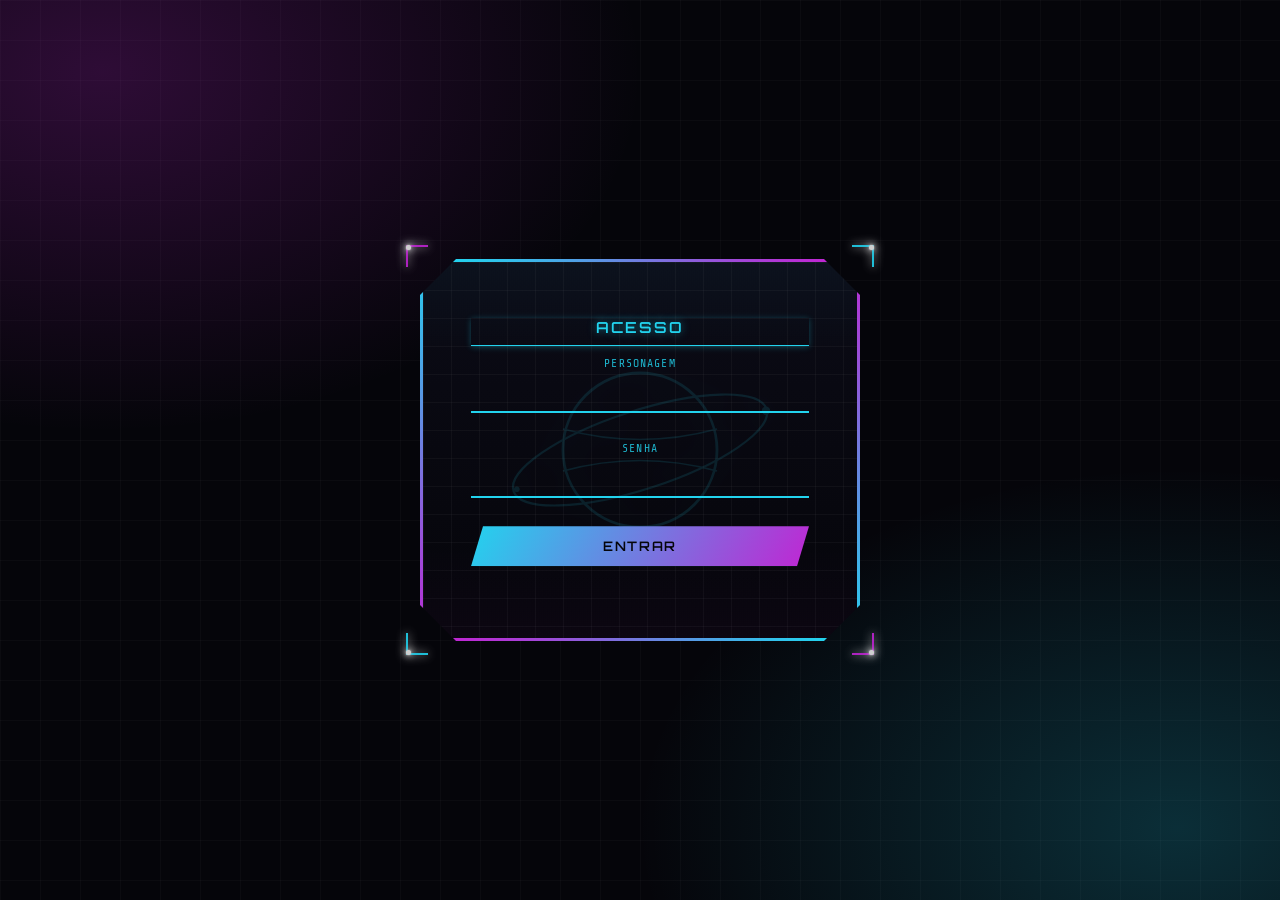
<file: blogSingularidade/index.html>
<!DOCTYPE html>
<html lang="pt-BR">

<head>
    <meta charset="UTF-8">
    <meta name="viewport" content="width=device-width, initial-scale=1.0">
    <title>Acesso — Diário da Campanha</title>
    <link rel="stylesheet" href="./estilo.css?v=20261001-3">
</head>

<body>
    <main>
        <div class="fichaContainer estreita">
            <span class="marca tl"></span>
            <span class="marca tr"></span>
            <span class="marca bl"></span>
            <span class="marca br"></span>

            <div class="tela">
                <svg class="planeta" viewBox="0 0 200 200" aria-hidden="true">
                    <circle cx="100" cy="100" r="55" fill="none" stroke="currentColor" stroke-width="2" />
                    <path d="M 45 85 Q 100 100 155 85" fill="none" stroke="currentColor" stroke-width="1.2" />
                    <path d="M 45 115 Q 100 100 155 115" fill="none" stroke="currentColor" stroke-width="1.2" />
                    <ellipse cx="100" cy="100" rx="95" ry="28" fill="none" stroke="currentColor" stroke-width="1.5" transform="rotate(-18 100 100)" />
                    <circle cx="190" cy="72" r="3" fill="currentColor" />
                    <circle cx="12" cy="128" r="2" fill="currentColor" />
                </svg>

                <h2>Acesso</h2>

                <form id="form-login" class="login-form" autocomplete="off">
                    <div class="bloco">
                        <label for="nome">Personagem</label>
                        <input type="text" id="nome" class="campo-linha" autocomplete="off" required>
                    </div>
                    <div class="bloco">
                        <label for="senha">Senha</label>
                        <input type="password" id="senha" class="campo-linha" autocomplete="off" required>
                    </div>
                    <button type="submit" class="btn-cyber">Entrar</button>
                    <p id="mensagem-erro" class="mensagem-erro">Tripulante ou senha incorretos.</p>
                </form>
            </div>
        </div>
    </main>

    <script src="./login.js" defer></script>
</body>

</html>
</file>
<file: blogSingularidade/estilo.css>
@import url('https://fonts.googleapis.com/css2?family=Orbitron:wght@500;700;900&family=Share+Tech+Mono&display=swap');

:root {
    --painel: #0b0b16;
    --painel-profundo: #05050a;
    --tinta: #e4e4e4;
    --tinta-suave: rgba(228, 228, 228, 0.62);
    --ciano: #22d3ee;
    --magenta: #c026d3;
    --linha: rgba(148, 226, 245, 0.16);
    --erro: #ff5577;
    --sombra-ciano: rgba(34, 211, 238, 0.35);
    --sombra-magenta: rgba(192, 38, 211, 0.35);
}

* {
    box-sizing: border-box;
}

html {
    color-scheme: dark;
}

body {
    margin: 0;
    min-height: 100vh;
    font-family: 'Share Tech Mono', monospace;
    color: var(--tinta);
    background-color: var(--painel-profundo);
    background-image:
        radial-gradient(ellipse 900px 600px at 8% 8%, rgba(192, 38, 211, 0.22), transparent 60%),
        radial-gradient(ellipse 900px 600px at 92% 92%, rgba(34, 211, 238, 0.2), transparent 60%),
        linear-gradient(rgba(255, 255, 255, 0.025) 1px, transparent 1px),
        linear-gradient(90deg, rgba(255, 255, 255, 0.025) 1px, transparent 1px);
    background-size: auto, auto, 40px 40px, 40px 40px;
    background-attachment: fixed;
}

::selection {
    color: #05050a;
    background: var(--ciano);
}

main {
    display: flex;
    justify-content: center;
    align-items: center;
    min-height: 100vh;
    padding: 3.5rem 1rem;
}

/* ── links ───────────────────────────────────────────── */
.link-utilitario {
    position: fixed;
    top: 12px;
    right: 16px;
    z-index: 20;
    padding: 4px 10px;
    font-family: 'Share Tech Mono', monospace;
    font-size: 0.75rem;
    letter-spacing: 0.05em;
    color: var(--ciano);
    text-decoration: none;
    border: 1px solid var(--ciano);
    border-radius: 2px;
    background: rgba(11, 11, 22, 0.72);
    box-shadow: 0 0 10px rgba(34, 211, 238, 0.12);
    opacity: 0.78;
    transition: opacity 0.15s ease, box-shadow 0.15s ease, background-color 0.15s ease;
}

.link-utilitario:hover {
    opacity: 1;
    background: rgba(11, 11, 22, 0.94);
    box-shadow: 0 0 12px rgba(34, 211, 238, 0.28);
}

.link-inline {
    font-family: 'Share Tech Mono', monospace;
    color: var(--ciano);
    text-decoration: none;
    opacity: 0.85;
    transition: opacity 0.15s ease, text-shadow 0.15s ease;
}

.link-inline:hover {
    opacity: 1;
    text-shadow: 0 0 8px rgba(34, 211, 238, 0.55);
}

/* ── moldura principal ───────────────────────────────── */
.fichaContainer {
    position: relative;
    width: min(900px, 100%);
}

.fichaContainer.estreita {
    width: min(440px, 100%);
}

.tela {
    position: relative;
    isolation: isolate;
    padding: 3.5rem 3rem 2.5rem;
    color: var(--tinta);
    background:
        linear-gradient(180deg, var(--painel), var(--painel-profundo)) padding-box,
        conic-gradient(from 45deg, var(--magenta), var(--ciano), var(--magenta), var(--ciano), var(--magenta)) border-box;
    border: 3px solid transparent;
    clip-path: polygon(
        36px 0, calc(100% - 36px) 0, 100% 36px,
        100% calc(100% - 36px), calc(100% - 36px) 100%, 36px 100%,
        0 calc(100% - 36px), 0 36px
    );
    filter: drop-shadow(0 0 16px var(--sombra-magenta)) drop-shadow(0 0 24px rgba(34, 211, 238, 0.25));
    animation: respirar 4s ease-in-out infinite;
}

@keyframes respirar {
    0%, 100% {
        filter: drop-shadow(0 0 14px rgba(192, 38, 211, 0.3)) drop-shadow(0 0 20px rgba(34, 211, 238, 0.2));
    }
    50% {
        filter: drop-shadow(0 0 22px rgba(192, 38, 211, 0.5)) drop-shadow(0 0 30px rgba(34, 211, 238, 0.38));
    }
}

.tela::after {
    content: "";
    position: absolute;
    inset: 0;
    z-index: -2;
    pointer-events: none;
    background-image:
        linear-gradient(rgba(255, 255, 255, 0.035) 1px, transparent 1px),
        linear-gradient(90deg, rgba(255, 255, 255, 0.035) 1px, transparent 1px);
    background-size: 28px 28px;
}

.tela::before {
    content: "";
    position: absolute;
    inset: 0;
    z-index: -1;
    pointer-events: none;
    background: linear-gradient(180deg, rgba(34, 211, 238, 0.035), transparent 24%, transparent 76%, rgba(192, 38, 211, 0.035));
}

/* ── nós de circuito ─────────────────────────────────── */
.marca {
    position: absolute;
    width: 22px;
    height: 22px;
    border-width: 2px;
    border-style: solid;
    opacity: 0.9;
    filter: drop-shadow(0 0 5px currentColor);
}

.marca.tl { top: -14px; left: -14px; border-color: var(--magenta); border-right: none; border-bottom: none; }
.marca.tr { top: -14px; right: -14px; border-color: var(--ciano); border-left: none; border-bottom: none; }
.marca.bl { bottom: -14px; left: -14px; border-color: var(--ciano); border-right: none; border-top: none; }
.marca.br { bottom: -14px; right: -14px; border-color: var(--magenta); border-left: none; border-top: none; }

.marca::before {
    content: "";
    position: absolute;
    width: 5px;
    height: 5px;
    border-radius: 50%;
    background: currentColor;
    box-shadow: 0 0 6px currentColor, 0 0 2px currentColor;
}

.marca.tl::before { top: -2px; left: -2px; }
.marca.tr::before { top: -2px; right: -2px; }
.marca.bl::before { bottom: -2px; left: -2px; }
.marca.br::before { bottom: -2px; right: -2px; }

.planeta {
    position: absolute;
    top: 50%;
    left: 50%;
    z-index: -1;
    width: 280px;
    height: 280px;
    transform: translate(-50%, -50%);
    color: var(--ciano);
    opacity: 0.12;
    pointer-events: none;
    filter: drop-shadow(0 0 14px rgba(34, 211, 238, 0.5));
}

/* ── tipografia ──────────────────────────────────────── */
h1,
h2,
h3 {
    font-family: 'Orbitron', sans-serif;
}

h1,
h2 {
    font-weight: 600;
    letter-spacing: 0.14em;
    text-transform: uppercase;
    color: var(--ciano);
    text-shadow: 0 0 8px rgba(34, 211, 238, 0.55);
}

h2 {
    margin: 0 0 0.7rem;
    padding-bottom: 0.5rem;
    font-size: 0.95rem;
    text-align: center;
    border-bottom: 1px solid var(--ciano);
    box-shadow: 0 1px 6px rgba(34, 211, 238, 0.3);
}

.bloco {
    margin-bottom: 1.8rem;
}

/* ── campos ──────────────────────────────────────────── */
.campo-linha {
    display: block;
    width: 100%;
    padding: 0.5rem 0;
    font: inherit;
    font-size: 1.1rem;
    font-weight: 500;
    letter-spacing: 0.03em;
    text-align: center;
    color: var(--tinta);
    background: transparent;
    border: none;
    border-bottom: 2px solid var(--ciano);
}

.campo-linha::placeholder,
.campo-pautado::placeholder {
    color: var(--tinta);
    opacity: 0.35;
}

.campo-linha:focus-visible,
.campo-pautado:focus-visible {
    outline: none;
    box-shadow: 0 2px 10px rgba(34, 211, 238, 0.5);
}

.campo-pautado {
    display: block;
    width: 100%;
    margin: 0;
    padding: 0;
    resize: vertical;
    font: inherit;
    font-size: 17px;
    font-weight: 500;
    line-height: 30px;
    text-align: center;
    color: var(--tinta);
    background-color: transparent;
    background-image: repeating-linear-gradient(
        to bottom,
        transparent,
        transparent 29px,
        var(--linha) 29px,
        var(--linha) 30px
    );
    background-attachment: local;
    border: none;
}

/* ── login ───────────────────────────────────────────── */
.login-form {
    text-align: center;
}

.login-form label {
    display: block;
    margin-bottom: 0.3rem;
    font-size: 0.72rem;
    letter-spacing: 0.1em;
    text-transform: uppercase;
    color: var(--ciano);
    opacity: 0.85;
}

.mensagem-erro {
    min-height: 1.2em;
    margin: 1rem 0 0;
    font-size: 0.82rem;
    letter-spacing: 0.03em;
    text-align: center;
    color: var(--erro);
    text-shadow: 0 0 8px rgba(255, 85, 119, 0.6);
    opacity: 0;
    transition: opacity 0.15s ease;
}

.mensagem-erro.visivel {
    opacity: 1;
}

/* ── botão principal ─────────────────────────────────── */
.btn-cyber {
    display: block;
    width: 100%;
    margin-top: 0.6rem;
    padding: 0.75rem 1.4rem;
    font-family: 'Orbitron', sans-serif;
    font-size: 0.82rem;
    font-weight: 600;
    letter-spacing: 0.12em;
    text-transform: uppercase;
    color: #05050a;
    background: linear-gradient(120deg, var(--ciano), var(--magenta));
    border: none;
    cursor: pointer;
    clip-path: polygon(12px 0, 100% 0, calc(100% - 12px) 100%, 0 100%);
    box-shadow: 0 0 12px rgba(34, 211, 238, 0.4);
    transition: filter 0.15s ease, box-shadow 0.15s ease, transform 0.15s ease;
}

.btn-cyber:hover {
    filter: brightness(1.15);
    box-shadow: 0 0 18px rgba(192, 38, 211, 0.55), 0 0 10px rgba(34, 211, 238, 0.25);
}

.btn-cyber:active {
    transform: translateY(1px);
    filter: brightness(0.95);
}

.btn-cyber:focus-visible {
    outline: 2px dashed var(--ciano);
    outline-offset: 4px;
}

/* ── cabeçalho do blog ───────────────────────────────── */
.cabecalho-blog {
    display: flex;
    justify-content: space-between;
    align-items: baseline;
    flex-wrap: wrap;
    gap: 0.6rem 1rem;
    margin-bottom: 2.2rem;
    padding-bottom: 0.8rem;
    border-bottom: 1px solid rgba(34, 211, 238, 0.28);
}

.cabecalho-blog h1 {
    margin: 0;
    font-size: 1.15rem;
}

.cabecalho-blog .usuario {
    font-size: 0.78rem;
    letter-spacing: 0.04em;
    color: var(--tinta);
    opacity: 0.85;
}

.cabecalho-blog .usuario strong {
    color: var(--magenta);
    text-shadow: 0 0 6px rgba(192, 38, 211, 0.5);
}

/* ── lista de posts ──────────────────────────────────── */
.posts-lista .carregando {
    padding: 1.4rem 0;
    font-size: 0.85rem;
    letter-spacing: 0.08em;
    text-align: center;
    text-transform: uppercase;
    color: var(--tinta-suave);
}

.post-card {
    position: relative;
    margin-bottom: 1.4rem;
    padding: 1.2rem 1.35rem;
    overflow: hidden;
    background:
        linear-gradient(135deg, rgba(34, 211, 238, 0.035), transparent 45%),
        rgba(255, 255, 255, 0.018);
    border: 1px solid var(--linha);
    border-left: 3px solid var(--ciano);
    clip-path: polygon(10px 0, 100% 0, 100% calc(100% - 10px), calc(100% - 10px) 100%, 0 100%, 0 10px);
    box-shadow: inset 0 0 18px rgba(34, 211, 238, 0.025);
    transition: border-color 0.15s ease, box-shadow 0.15s ease, transform 0.15s ease;
}

.post-card::after {
    content: "";
    position: absolute;
    top: 0;
    right: 0;
    width: 55px;
    height: 1px;
    background: var(--magenta);
    box-shadow: 0 0 8px rgba(192, 38, 211, 0.6);
    opacity: 0.85;
}

.post-card:hover {
    transform: translateY(-1px);
    border-color: rgba(34, 211, 238, 0.34);
    box-shadow: 0 0 16px rgba(34, 211, 238, 0.09), inset 0 0 20px rgba(192, 38, 211, 0.025);
}

.post-card h3 {
    margin: 0 0 0.35rem;
    font-size: 0.95rem;
    letter-spacing: 0.04em;
    color: var(--tinta);
}

.post-meta {
    margin: 0 0 0.8rem;
    font-size: 0.72rem;
    letter-spacing: 0.06em;
    text-transform: uppercase;
    color: var(--magenta);
    text-shadow: 0 0 5px rgba(192, 38, 211, 0.25);
}

.post-conteudo {
    margin: 0;
    font-size: 0.95rem;
    line-height: 1.65;
    white-space: pre-wrap;
    color: var(--tinta);
}

/* ── acessibilidade / responsivo ─────────────────────── */
@media (prefers-reduced-motion: reduce) {
    *,
    *::before,
    *::after {
        scroll-behavior: auto !important;
        animation-duration: 0.01ms !important;
        animation-iteration-count: 1 !important;
        transition-duration: 0.01ms !important;
    }
}

@media (max-width: 640px) {
    main {
        padding: 3rem 0.75rem 2rem;
    }

    .link-utilitario {
        top: 8px;
        right: 8px;
    }

    .planeta {
        width: 180px;
        height: 180px;
    }

    .tela {
        padding: 3rem 1.6rem 2rem;
        clip-path: polygon(
            22px 0, calc(100% - 22px) 0, 100% 22px,
            100% calc(100% - 22px), calc(100% - 22px) 100%, 22px 100%,
            0 calc(100% - 22px), 0 22px
        );
    }

    .cabecalho-blog {
        flex-direction: column;
        align-items: flex-start;
    }

    .post-card {
        padding: 1rem 1rem 1.05rem;
    }
}
</file>
<file: blogSingularidade/home.css>
@import url('https://fonts.googleapis.com/css2?family=Orbitron:wght@500;700;900&family=Share+Tech+Mono&display=swap');

:root {
    --painel: #0b0b16;
    --painel-profundo: #05050a;
    --painel-claro: #101021;
    --tinta: #e4e4e4;
    --tinta-suave: rgba(228, 228, 228, 0.62);
    --ciano: #22d3ee;
    --magenta: #c026d3;
    --linha: rgba(148, 226, 245, 0.16);
    --linha-forte: rgba(34, 211, 238, 0.38);
    --sombra-ciano: rgba(34, 211, 238, 0.32);
    --sombra-magenta: rgba(192, 38, 211, 0.32);
}

* {
    box-sizing: border-box;
}

html {
    color-scheme: dark;
}

body {
    margin: 0;
    min-height: 100vh;
    color: var(--tinta);
    font-family: 'Share Tech Mono', monospace;
    background-color: var(--painel-profundo);
    background-image:
        radial-gradient(ellipse 900px 650px at 5% 0%, rgba(192, 38, 211, 0.20), transparent 62%),
        radial-gradient(ellipse 900px 650px at 100% 100%, rgba(34, 211, 238, 0.17), transparent 62%),
        linear-gradient(rgba(255, 255, 255, 0.025) 1px, transparent 1px),
        linear-gradient(90deg, rgba(255, 255, 255, 0.025) 1px, transparent 1px);
    background-size: auto, auto, 40px 40px, 40px 40px;
    background-attachment: fixed;
}

a {
    color: inherit;
}

::selection {
    color: #05050a;
    background: var(--ciano);
}

.scanlines {
    position: fixed;
    inset: 0;
    z-index: 30;
    pointer-events: none;
    opacity: 0.15;
    background:
        repeating-linear-gradient(
            to bottom,
            transparent 0,
            transparent 3px,
            rgba(255, 255, 255, 0.025) 4px
        );
    mix-blend-mode: screen;
}

.home-shell {
    width: 100%;
    min-height: 100vh;
    display: flex;
    justify-content: center;
    align-items: center;
    padding: 3rem 1rem;
}

.terminal {
    position: relative;
    isolation: isolate;
    width: min(1120px, 100%);
    padding: 2.8rem 3rem 1.6rem;
    overflow: visible;
    background:
        linear-gradient(180deg, rgba(11, 11, 22, 0.97), rgba(5, 5, 10, 0.98)) padding-box,
        conic-gradient(
            from 45deg,
            var(--magenta),
            var(--ciano),
            var(--magenta),
            var(--ciano),
            var(--magenta)
        ) border-box;
    border: 3px solid transparent;
    clip-path: polygon(
        38px 0,
        calc(100% - 38px) 0,
        100% 38px,
        100% calc(100% - 38px),
        calc(100% - 38px) 100%,
        38px 100%,
        0 calc(100% - 38px),
        0 38px
    );
    filter:
        drop-shadow(0 0 18px rgba(192, 38, 211, 0.30))
        drop-shadow(0 0 26px rgba(34, 211, 238, 0.20));
}

.terminal::before {
    content: "";
    position: absolute;
    inset: 0;
    z-index: -2;
    pointer-events: none;
    background-image:
        linear-gradient(rgba(255, 255, 255, 0.03) 1px, transparent 1px),
        linear-gradient(90deg, rgba(255, 255, 255, 0.03) 1px, transparent 1px);
    background-size: 28px 28px;
}

.terminal::after {
    content: "";
    position: absolute;
    inset: 0;
    z-index: -1;
    pointer-events: none;
    background:
        linear-gradient(180deg, rgba(34, 211, 238, 0.04), transparent 22%, transparent 76%, rgba(192, 38, 211, 0.04));
}

.marca {
    position: absolute;
    width: 24px;
    height: 24px;
    border-width: 2px;
    border-style: solid;
    opacity: 0.95;
    filter: drop-shadow(0 0 6px currentColor);
}

.marca.tl {
    top: -14px;
    left: -14px;
    color: var(--magenta);
    border-color: currentColor;
    border-right: 0;
    border-bottom: 0;
}

.marca.tr {
    top: -14px;
    right: -14px;
    color: var(--ciano);
    border-color: currentColor;
    border-left: 0;
    border-bottom: 0;
}

.marca.bl {
    bottom: -14px;
    left: -14px;
    color: var(--ciano);
    border-color: currentColor;
    border-right: 0;
    border-top: 0;
}

.marca.br {
    right: -14px;
    bottom: -14px;
    color: var(--magenta);
    border-color: currentColor;
    border-left: 0;
    border-top: 0;
}

.marca::before {
    content: "";
    position: absolute;
    width: 5px;
    height: 5px;
    border-radius: 50%;
    background: currentColor;
    box-shadow: 0 0 7px currentColor;
}

.marca.tl::before {
    top: -2px;
    left: -2px;
}

.marca.tr::before {
    top: -2px;
    right: -2px;
}

.marca.bl::before {
    bottom: -2px;
    left: -2px;
}

.marca.br::before {
    right: -2px;
    bottom: -2px;
}

.planeta-fundo {
    position: absolute;
    top: 52%;
    right: 2%;
    z-index: -1;
    width: min(420px, 46vw);
    color: var(--ciano);
    opacity: 0.055;
    transform: translateY(-50%);
    filter: drop-shadow(0 0 16px rgba(34, 211, 238, 0.42));
    pointer-events: none;
}

.topo-home {
    display: flex;
    justify-content: space-between;
    align-items: flex-start;
    gap: 2rem;
    padding-bottom: 1.8rem;
    border-bottom: 1px solid var(--linha-forte);
    box-shadow: 0 1px 8px rgba(34, 211, 238, 0.11);
}

.eyebrow,
.secao-codigo {
    margin: 0 0 0.55rem;
    color: var(--magenta);
    font-size: 0.72rem;
    letter-spacing: 0.17em;
    text-transform: uppercase;
    text-shadow: 0 0 7px rgba(192, 38, 211, 0.4);
}

h1,
h2,
h3 {
    font-family: 'Orbitron', sans-serif;
}

h1 {
    margin: 0;
    color: var(--ciano);
    font-size: clamp(1.45rem, 3vw, 2.45rem);
    font-weight: 700;
    letter-spacing: 0.1em;
    text-transform: uppercase;
    text-shadow: 0 0 11px rgba(34, 211, 238, 0.48);
}

.subtitulo {
    max-width: 590px;
    margin: 0.75rem 0 0;
    color: var(--tinta-suave);
    font-size: 0.9rem;
    line-height: 1.6;
    letter-spacing: 0.035em;
}

.usuario-box {
    min-width: 220px;
    padding: 0.85rem 1rem;
    text-align: right;
    background: rgba(255, 255, 255, 0.018);
    border-right: 2px solid var(--magenta);
    border-bottom: 1px solid var(--linha);
}

.usuario-label {
    display: block;
    color: var(--tinta-suave);
    font-size: 0.63rem;
    letter-spacing: 0.1em;
    text-transform: uppercase;
}

.usuario-box strong {
    display: block;
    margin-top: 0.25rem;
    color: var(--magenta);
    font-family: 'Orbitron', sans-serif;
    font-size: 1rem;
    letter-spacing: 0.08em;
    text-shadow: 0 0 8px rgba(192, 38, 211, 0.45);
}

.sair {
    display: inline-block;
    margin-top: 0.55rem;
    color: var(--ciano);
    font-size: 0.67rem;
    letter-spacing: 0.06em;
    text-decoration: none;
    text-transform: uppercase;
    opacity: 0.72;
}

.sair:hover {
    opacity: 1;
    text-shadow: 0 0 7px rgba(34, 211, 238, 0.5);
}

.status-sistema {
    display: grid;
    grid-template-columns: repeat(3, 1fr);
    gap: 1px;
    margin: 1rem 0 2.4rem;
    border: 1px solid var(--linha);
    background: var(--linha);
}

.status-item {
    display: flex;
    align-items: center;
    gap: 0.55rem;
    min-height: 42px;
    padding: 0.55rem 0.85rem;
    background: rgba(5, 5, 10, 0.9);
    color: var(--tinta-suave);
    font-size: 0.65rem;
    letter-spacing: 0.08em;
}

.status-item strong {
    margin-left: auto;
    color: var(--ciano);
    font-weight: 500;
}

.status-luz {
    width: 7px;
    height: 7px;
    flex: 0 0 auto;
    border-radius: 50%;
    background: var(--ciano);
    box-shadow: 0 0 8px var(--ciano);
    animation: piscar 2.2s ease-in-out infinite;
}

@keyframes piscar {
    0%, 100% {
        opacity: 0.55;
    }

    50% {
        opacity: 1;
    }
}

.secao-topo {
    display: flex;
    justify-content: space-between;
    align-items: flex-end;
    gap: 2rem;
    margin-bottom: 1.25rem;
}

.secao-topo h2 {
    margin: 0;
    color: var(--ciano);
    font-size: 1rem;
    font-weight: 600;
    letter-spacing: 0.12em;
    text-transform: uppercase;
}

.secao-descricao {
    margin: 0;
    color: var(--tinta-suave);
    font-size: 0.76rem;
}

.grade-modulos {
    display: grid;
    grid-template-columns: repeat(2, minmax(0, 1fr));
    gap: 1rem;
}

.modulo {
    position: relative;
    display: grid;
    grid-template-columns: auto 54px 1fr auto;
    align-items: center;
    gap: 1rem;
    min-height: 158px;
    padding: 1.35rem;
    overflow: hidden;
    color: var(--tinta);
    text-decoration: none;
    background:
        linear-gradient(135deg, rgba(34, 211, 238, 0.045), transparent 48%),
        rgba(255, 255, 255, 0.018);
    border: 1px solid var(--linha);
    clip-path: polygon(
        14px 0,
        100% 0,
        100% calc(100% - 14px),
        calc(100% - 14px) 100%,
        0 100%,
        0 14px
    );
}

.modulo::before {
    content: "";
    position: absolute;
    top: 0;
    left: 0;
    width: 74px;
    height: 2px;
    background: var(--ciano);
    box-shadow: 0 0 10px rgba(34, 211, 238, 0.7);
}

.modulo-ativo {
    cursor: pointer;
    transition:
        transform 0.16s ease,
        border-color 0.16s ease,
        background-color 0.16s ease,
        box-shadow 0.16s ease;
}

.modulo-ativo:hover {
    transform: translateY(-3px);
    border-color: rgba(34, 211, 238, 0.48);
    box-shadow:
        0 0 22px rgba(34, 211, 238, 0.09),
        inset 0 0 22px rgba(192, 38, 211, 0.035);
}

.modulo-ativo:focus-visible {
    outline: 2px dashed var(--ciano);
    outline-offset: 4px;
}

.modulo-numero {
    align-self: start;
    color: var(--magenta);
    font-family: 'Orbitron', sans-serif;
    font-size: 0.68rem;
    opacity: 0.82;
}

.modulo-icone {
    display: grid;
    place-items: center;
    width: 54px;
    height: 54px;
    color: var(--ciano);
    border: 1px solid rgba(34, 211, 238, 0.36);
    background: rgba(34, 211, 238, 0.035);
    box-shadow: inset 0 0 14px rgba(34, 211, 238, 0.04);
}

.modulo-icone svg {
    width: 32px;
    height: 32px;
    fill: none;
    stroke: currentColor;
    stroke-width: 1.8;
    stroke-linecap: square;
    stroke-linejoin: miter;
}

.modulo-conteudo {
    min-width: 0;
}

.modulo-status {
    display: inline-block;
    margin-bottom: 0.45rem;
    color: var(--ciano);
    font-size: 0.6rem;
    letter-spacing: 0.12em;
    text-transform: uppercase;
}

.modulo-status::before {
    content: "●";
    margin-right: 0.4rem;
    text-shadow: 0 0 7px currentColor;
}

.modulo-status.aguardando {
    color: var(--tinta-suave);
}

.modulo-conteudo h3 {
    margin: 0;
    color: var(--tinta);
    font-size: 0.9rem;
    font-weight: 600;
    letter-spacing: 0.045em;
}

.modulo-conteudo p {
    margin: 0.55rem 0 0;
    color: var(--tinta-suave);
    font-size: 0.78rem;
    line-height: 1.55;
}

.modulo-seta {
    color: var(--ciano);
    font-size: 1.65rem;
    transition: transform 0.16s ease, text-shadow 0.16s ease;
}

.modulo-ativo:hover .modulo-seta {
    transform: translateX(4px);
    text-shadow: 0 0 8px rgba(34, 211, 238, 0.7);
}

.modulo-bloqueado {
    opacity: 0.47;
    filter: saturate(0.5);
    cursor: not-allowed;
}

.modulo-bloqueado::before {
    background: var(--magenta);
    box-shadow: 0 0 8px rgba(192, 38, 211, 0.45);
}

.modulo-bloqueio {
    align-self: end;
    color: var(--magenta);
    font-size: 0.58rem;
    letter-spacing: 0.08em;
    white-space: nowrap;
}

.rodape-home {
    display: flex;
    justify-content: space-between;
    gap: 1rem;
    margin-top: 2rem;
    padding-top: 1rem;
    color: rgba(228, 228, 228, 0.36);
    border-top: 1px solid var(--linha);
    font-size: 0.6rem;
    letter-spacing: 0.08em;
    text-transform: uppercase;
}

@media (prefers-reduced-motion: reduce) {
    *,
    *::before,
    *::after {
        animation-duration: 0.01ms !important;
        animation-iteration-count: 1 !important;
        transition-duration: 0.01ms !important;
    }
}

@media (max-width: 800px) {
    .terminal {
        padding: 2.4rem 1.5rem 1.4rem;
    }

    .topo-home,
    .secao-topo {
        flex-direction: column;
        align-items: flex-start;
    }

    .usuario-box {
        width: 100%;
        text-align: left;
        border-right: 0;
        border-left: 2px solid var(--magenta);
    }

    .status-sistema {
        grid-template-columns: 1fr;
    }

    .grade-modulos {
        grid-template-columns: 1fr;
    }

    .planeta-fundo {
        width: 360px;
        right: -90px;
    }
}

@media (max-width: 520px) {
    .home-shell {
        padding: 1.6rem 0.65rem;
    }

    .terminal {
        padding: 2rem 1rem 1.2rem;
        clip-path: polygon(
            24px 0,
            calc(100% - 24px) 0,
            100% 24px,
            100% calc(100% - 24px),
            calc(100% - 24px) 100%,
            24px 100%,
            0 calc(100% - 24px),
            0 24px
        );
    }

    h1 {
        font-size: 1.35rem;
    }

    .modulo {
        grid-template-columns: 42px 1fr;
        gap: 0.8rem;
        padding: 1.1rem;
    }

    .modulo-numero {
        display: none;
    }

    .modulo-icone {
        width: 42px;
        height: 42px;
    }

    .modulo-icone svg {
        width: 25px;
        height: 25px;
    }

    .modulo-seta,
    .modulo-bloqueio {
        grid-column: 2;
        justify-self: end;
    }

    .rodape-home {
        flex-direction: column;
    }
}
</file>
